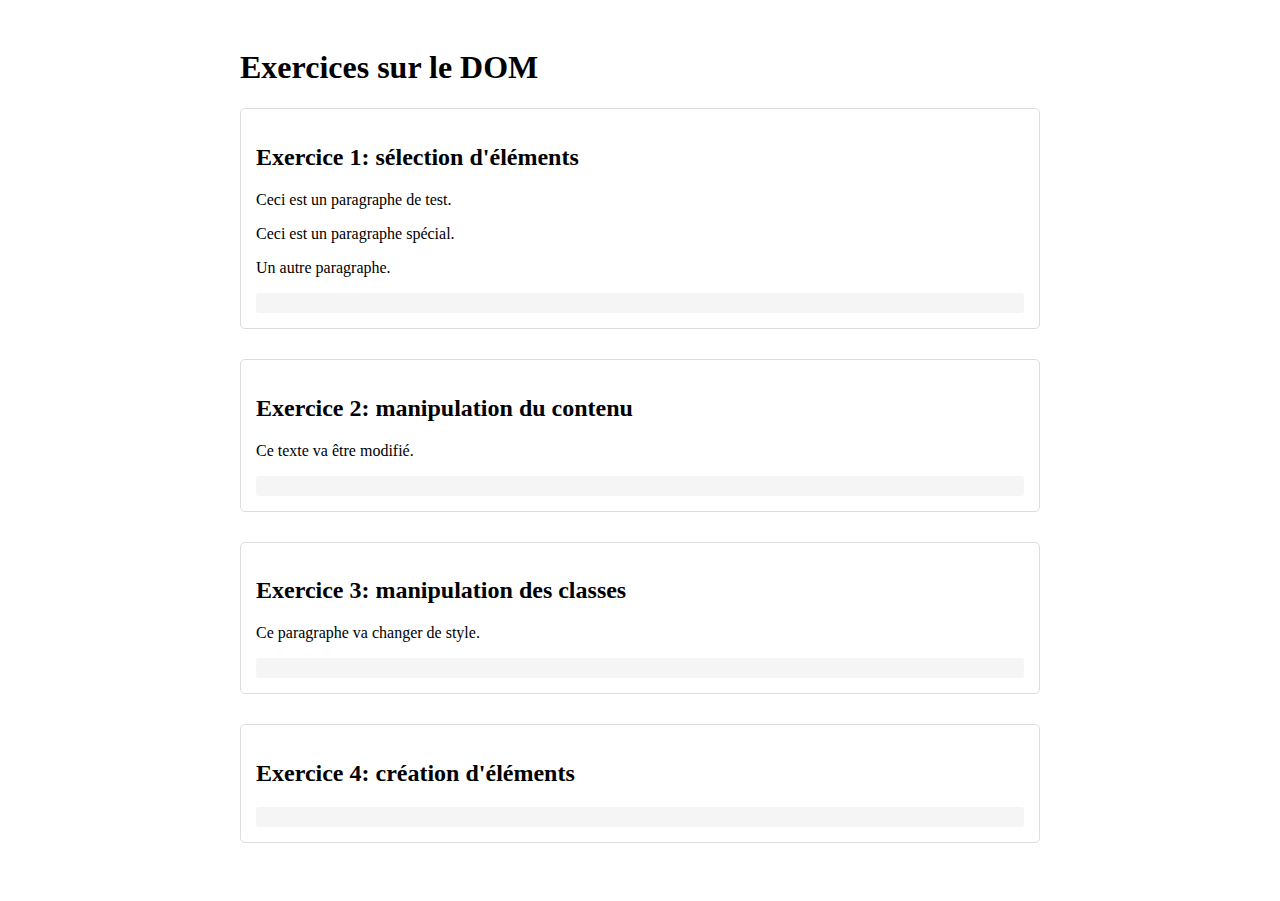
<file: exercises/07-dom/index.html>
<!DOCTYPE html>
<html lang="fr">
<head>
    <meta charset="UTF-8">
    <meta name="viewport" content="width=device-width, initial-scale=1.0">
    <title>Exercices DOM</title>
    <style>
      .container {
        max-width: 800px;
        margin: 0 auto;
        padding: 20px;
      }
      .exercise {
        margin-bottom: 30px;
        padding: 15px;
        border: 1px solid #ddd;
        border-radius: 5px;
      }
      .result {
        margin-top: 10px;
        padding: 10px;
        background-color: #f5f5f5;
        border-radius: 3px;
      }
      .highlight {
        background-color: yellow;
      }
    </style>
</head>
<body>
  <div class="container">
    <h1>Exercices sur le DOM</h1>
    
    <!-- Exercice 1 -->
    <div class="exercise" id="ex1">
      <h2>Exercice 1: sélection d'éléments</h2>
      <div class="content">
        <p>Ceci est un paragraphe de test.</p>
        <p class="special">Ceci est un paragraphe spécial.</p>
        <p>Un autre paragraphe.</p>
      </div>
      <div class="result"></div>
    </div>

    <!-- Exercice 2 -->
    <div class="exercise" id="ex2">
      <h2>Exercice 2: manipulation du contenu</h2>
      <div class="content">
        <p id="change-me">Ce texte va être modifié.</p>
      </div>
      <div class="result"></div>
    </div>

    <!-- Exercice 3 -->
    <div class="exercise" id="ex3">
      <h2>Exercice 3: manipulation des classes</h2>
      <div class="content">
        <p class="toggle-me">Ce paragraphe va changer de style.</p>
      </div>
      <div class="result"></div>
    </div>

    <!-- Exercice 4 -->
    <div class="exercise" id="ex4">
      <h2>Exercice 4: création d'éléments</h2>
      <div class="content">
        <div id="list-container"></div>
      </div>
      <div class="result"></div>
    </div>
  </div>

  <!-- <script src="script.js"></script> -->
</body>
</html>
</file>
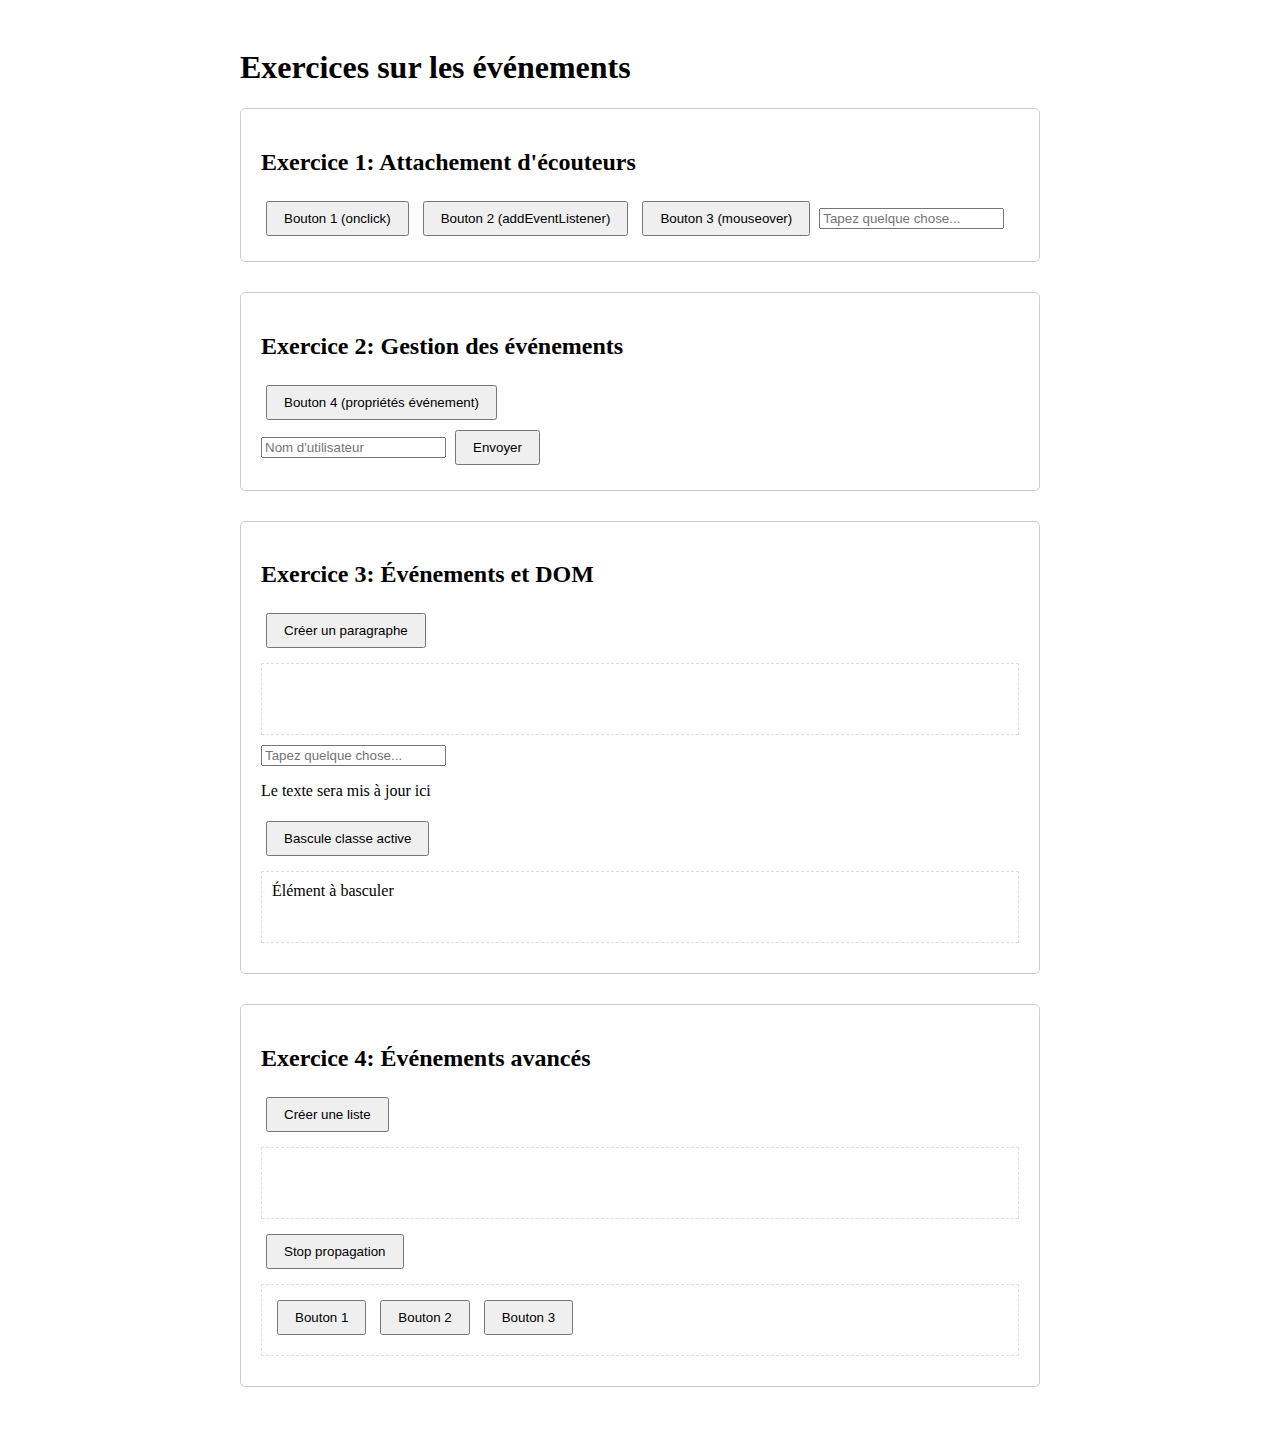
<file: exercises/08-events/index.html>
<!DOCTYPE html>
<html lang="fr">
<head>
    <meta charset="UTF-8">
    <meta name="viewport" content="width=device-width, initial-scale=1.0">
    <title>Exercices sur les événements</title>
    <style>
      .container {
        max-width: 800px;
        margin: 0 auto;
        padding: 20px;
      }
      .exercise {
        margin-bottom: 30px;
        padding: 20px;
        border: 1px solid #ccc;
        border-radius: 5px;
      }
      .content {
        margin: 10px 0;
        padding: 10px;
        border: 1px dashed #ddd;
        min-height: 50px;
      }
      button {
        margin: 5px;
        padding: 8px 16px;
      }
      .active {
        background-color: #ffeb3b;
      }
    </style>
</head>
<body>
    <div class="container">
      <h1>Exercices sur les événements</h1>

      <!-- Exercice 1 -->
      <div class="exercise" id="ex1">
        <h2>Exercice 1: Attachement d'écouteurs</h2>
        <button id="btn1">Bouton 1 (onclick)</button>
        <button id="btn2">Bouton 2 (addEventListener)</button>
        <button id="btn3">Bouton 3 (mouseover)</button>
        <input type="text" id="input1" placeholder="Tapez quelque chose...">
      </div>

      <!-- Exercice 2 -->
      <div class="exercise" id="ex2">
        <h2>Exercice 2: Gestion des événements</h2>
        <button id="btn4">Bouton 4 (propriétés événement)</button>
        <form id="form1">
          <input type="text" name="username" placeholder="Nom d'utilisateur">
          <button type="submit">Envoyer</button>
        </form>
      </div>

      <!-- Exercice 3 -->
      <div class="exercise" id="ex3">
        <h2>Exercice 3: Événements et DOM</h2>
        <button id="btn5">Créer un paragraphe</button>
        <div id="content1" class="content"></div>
        <input type="text" id="input3" placeholder="Tapez quelque chose...">
        <p id="output1">Le texte sera mis à jour ici</p>
        <button id="btn6">Bascule classe active</button>
        <div id="toggle1" class="content">Élément à basculer</div>
      </div>

      <!-- Exercice 4 -->
      <div class="exercise" id="ex4">
        <h2>Exercice 4: Événements avancés</h2>
        <button id="btn7">Créer une liste</button>
        <div id="content2" class="content"></div>
        <button id="btn8">Stop propagation</button>
        <div id="container1" class="content">
          <button class="nested-btn">Bouton 1</button>
          <button class="nested-btn">Bouton 2</button>
          <button class="nested-btn">Bouton 3</button>
        </div>
      </div>
    </div>

    <!-- <script src="script.js"></script> -->
</body>
</html>
</file>
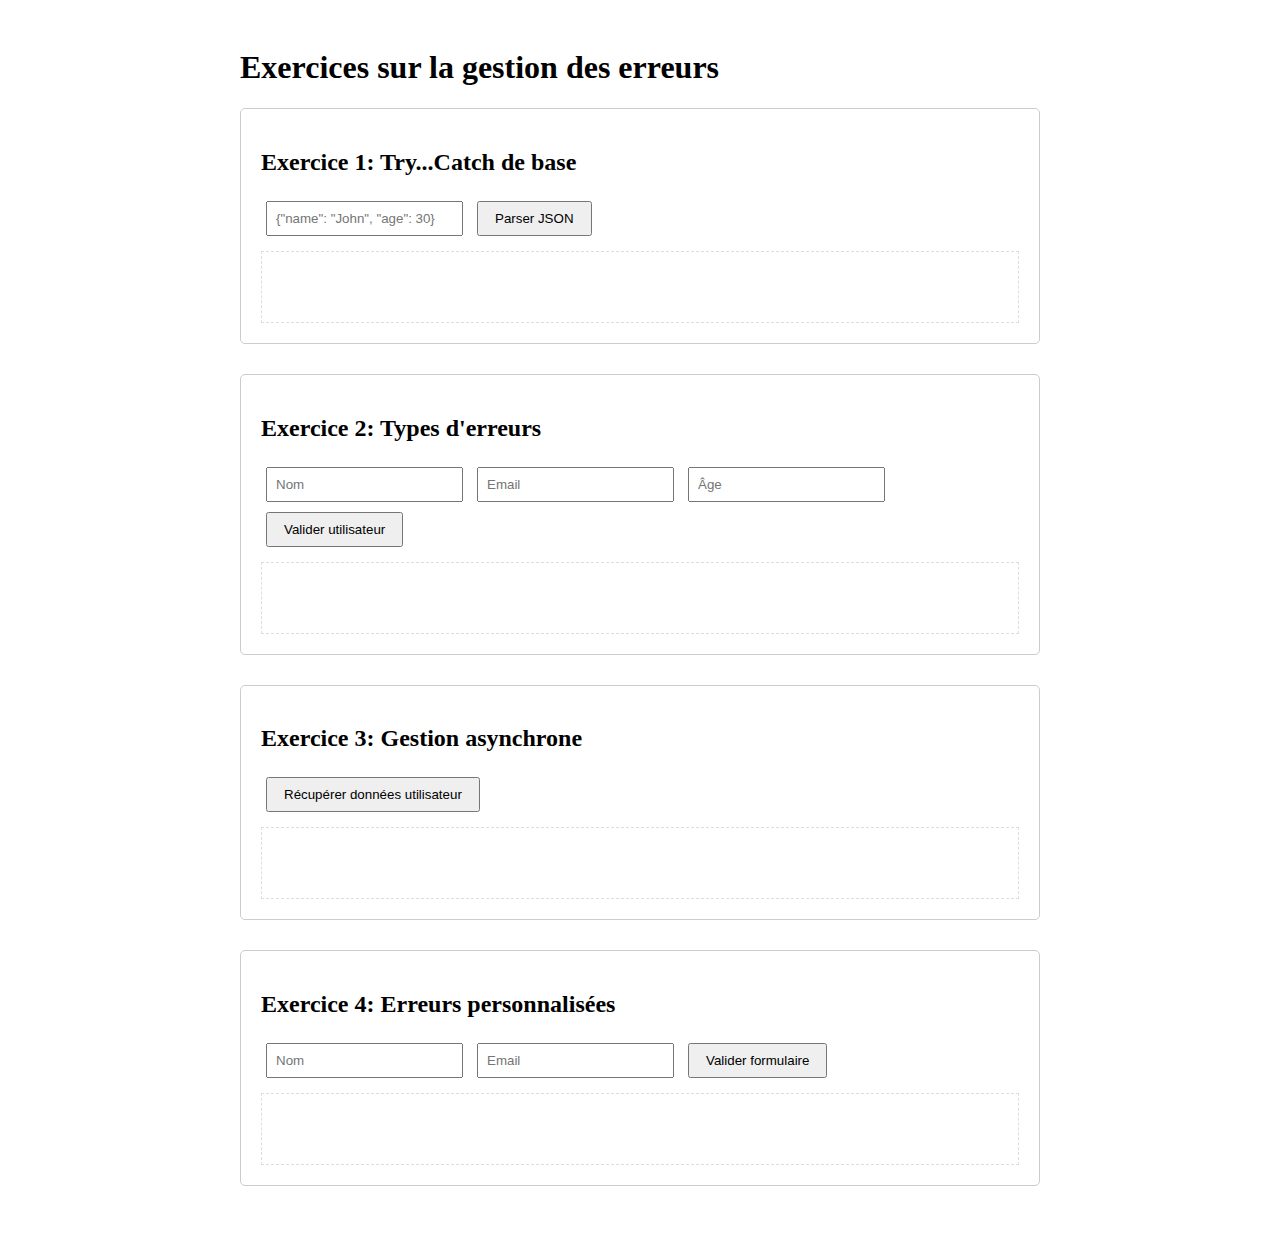
<file: exercises/09-errors/index.html>
<!DOCTYPE html>
<html lang="fr">
<head>
    <meta charset="UTF-8">
    <meta name="viewport" content="width=device-width, initial-scale=1.0">
    <title>Exercices sur la gestion des erreurs</title>
    <style>
        .container {
            max-width: 800px;
            margin: 0 auto;
            padding: 20px;
        }
        .exercise {
            margin-bottom: 30px;
            padding: 20px;
            border: 1px solid #ccc;
            border-radius: 5px;
        }
        .result {
            margin-top: 10px;
            padding: 10px;
            border: 1px dashed #ddd;
            min-height: 50px;
        }
        .error {
            color: red;
            background-color: #ffebee;
            padding: 10px;
            margin: 10px 0;
            border-radius: 4px;
        }
        .success {
            color: green;
            background-color: #e8f5e9;
            padding: 10px;
            margin: 10px 0;
            border-radius: 4px;
        }
        button {
            margin: 5px;
            padding: 8px 16px;
        }
        input {
            margin: 5px;
            padding: 8px;
        }
    </style>
</head>
<body>
  <div class="container">
    <h1>Exercices sur la gestion des erreurs</h1>

    <!-- Exercice 1 -->
    <div class="exercise" id="ex1">
      <h2>Exercice 1: Try...Catch de base</h2>
      <input type="text" id="jsonInput" placeholder='{"name": "John", "age": 30}'>
      <button id="parseBtn">Parser JSON</button>
      <div id="result1" class="result"></div>
    </div>

    <!-- Exercice 2 -->
    <div class="exercise" id="ex2">
      <h2>Exercice 2: Types d'erreurs</h2>
      <input type="text" id="userName" placeholder="Nom">
      <input type="email" id="userEmail" placeholder="Email">
      <input type="number" id="userAge" placeholder="Âge">
      <button id="validateBtn">Valider utilisateur</button>
      <div id="result2" class="result"></div>
    </div>

    <!-- Exercice 3 -->
    <div class="exercise" id="ex3">
      <h2>Exercice 3: Gestion asynchrone</h2>
      <button id="fetchBtn">Récupérer données utilisateur</button>
      <div id="result3" class="result"></div>
    </div>

    <!-- Exercice 4 -->
    <div class="exercise" id="ex4">
      <h2>Exercice 4: Erreurs personnalisées</h2>
      <input type="text" id="formName" placeholder="Nom">
      <input type="email" id="formEmail" placeholder="Email">
      <button id="validateFormBtn">Valider formulaire</button>
      <div id="result4" class="result"></div>
    </div>
  </div>

  <!-- <script src="script.js"></script>-->
</body>
</html>
</file>
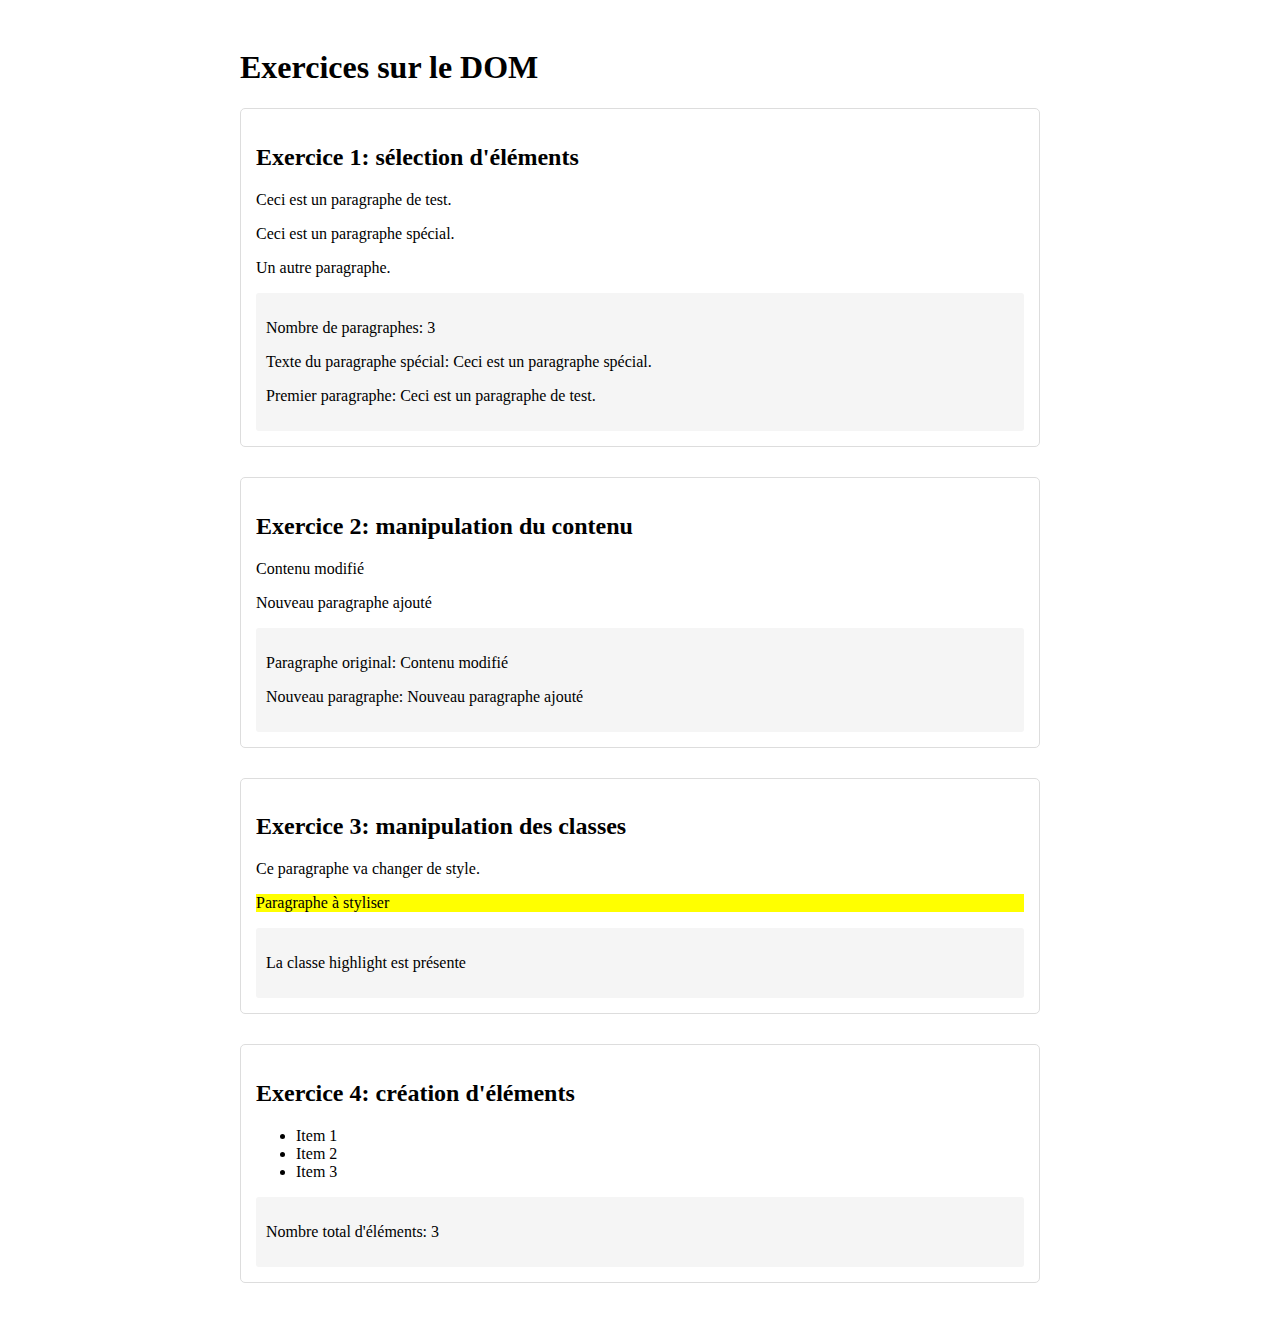
<file: solutions/07-dom/index.html>
<!DOCTYPE html>
<html lang="fr">
<head>
    <meta charset="UTF-8">
    <meta name="viewport" content="width=device-width, initial-scale=1.0">
    <title>Exercices DOM</title>
    <style>
      .container {
        max-width: 800px;
        margin: 0 auto;
        padding: 20px;
      }
      .exercise {
        margin-bottom: 30px;
        padding: 15px;
        border: 1px solid #ddd;
        border-radius: 5px;
      }
      .result {
        margin-top: 10px;
        padding: 10px;
        background-color: #f5f5f5;
        border-radius: 3px;
      }
      .highlight {
        background-color: yellow;
      }
    </style>
</head>
<body>
  <div class="container">
    <h1>Exercices sur le DOM</h1>
    
    <!-- Exercice 1 -->
    <div class="exercise" id="ex1">
      <h2>Exercice 1: sélection d'éléments</h2>
      <div class="content">
        <p>Ceci est un paragraphe de test.</p>
        <p class="special">Ceci est un paragraphe spécial.</p>
        <p>Un autre paragraphe.</p>
      </div>
      <div class="result"></div>
    </div>

    <!-- Exercice 2 -->
    <div class="exercise" id="ex2">
      <h2>Exercice 2: manipulation du contenu</h2>
      <div class="content">
        <p id="change-me">Ce texte va être modifié.</p>
      </div>
      <div class="result"></div>
    </div>

    <!-- Exercice 3 -->
    <div class="exercise" id="ex3">
      <h2>Exercice 3: manipulation des classes</h2>
      <div class="content">
        <p class="toggle-me">Ce paragraphe va changer de style.</p>
      </div>
      <div class="result"></div>
    </div>

    <!-- Exercice 4 -->
    <div class="exercise" id="ex4">
      <h2>Exercice 4: création d'éléments</h2>
      <div class="content">
        <div id="list-container"></div>
      </div>
      <div class="result"></div>
    </div>
  </div>

  <script src="script.js"></script>
</body>
</html>
</file>
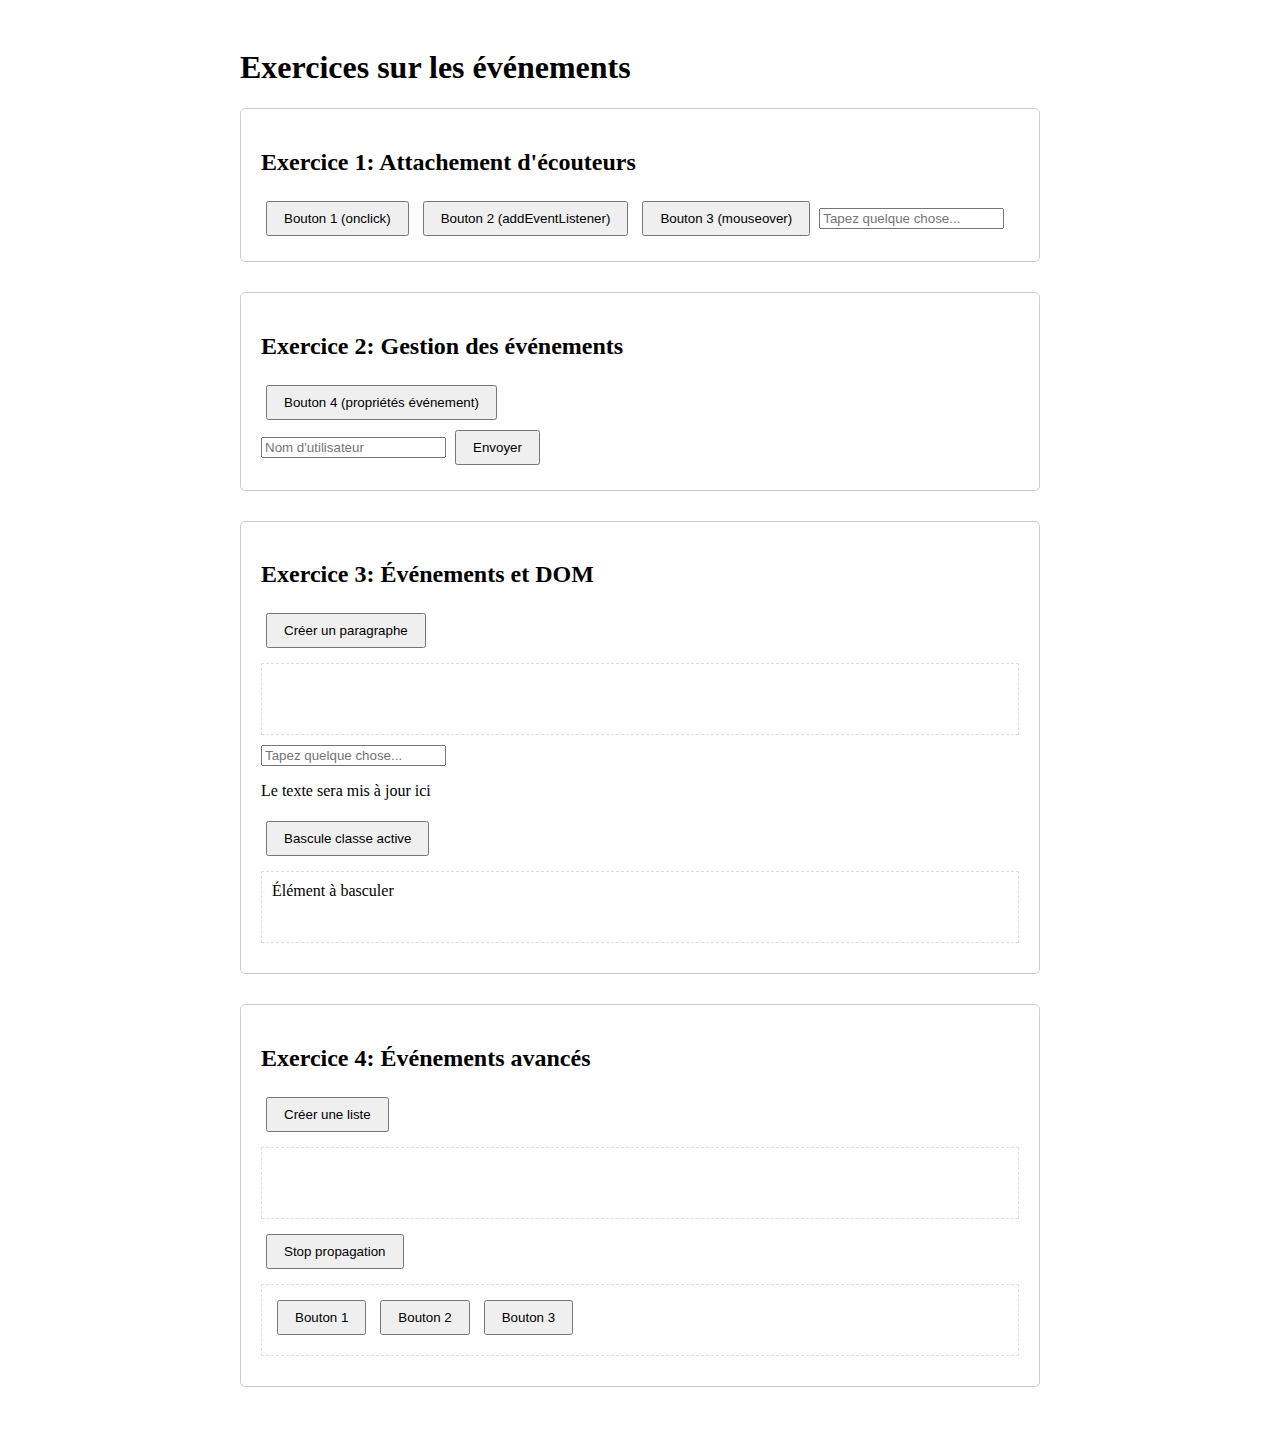
<file: solutions/08-events/index.html>
<!DOCTYPE html>
<html lang="fr">
<head>
    <meta charset="UTF-8">
    <meta name="viewport" content="width=device-width, initial-scale=1.0">
    <title>Exercices sur les événements</title>
    <style>
      .container {
        max-width: 800px;
        margin: 0 auto;
        padding: 20px;
      }
      .exercise {
        margin-bottom: 30px;
        padding: 20px;
        border: 1px solid #ccc;
        border-radius: 5px;
      }
      .content {
        margin: 10px 0;
        padding: 10px;
        border: 1px dashed #ddd;
        min-height: 50px;
      }
      button {
        margin: 5px;
        padding: 8px 16px;
      }
      .active {
        background-color: #ffeb3b;
      }
    </style>
</head>
<body>
    <div class="container">
      <h1>Exercices sur les événements</h1>

      <!-- Exercice 1 -->
      <div class="exercise" id="ex1">
        <h2>Exercice 1: Attachement d'écouteurs</h2>
        <button id="btn1">Bouton 1 (onclick)</button>
        <button id="btn2">Bouton 2 (addEventListener)</button>
        <button id="btn3">Bouton 3 (mouseover)</button>
        <input type="text" id="input1" placeholder="Tapez quelque chose...">
      </div>

      <!-- Exercice 2 -->
      <div class="exercise" id="ex2">
        <h2>Exercice 2: Gestion des événements</h2>
        <button id="btn4">Bouton 4 (propriétés événement)</button>
        <form id="form1">
          <input type="text" name="username" placeholder="Nom d'utilisateur">
          <button type="submit">Envoyer</button>
        </form>
      </div>

      <!-- Exercice 3 -->
      <div class="exercise" id="ex3">
        <h2>Exercice 3: Événements et DOM</h2>
        <button id="btn5">Créer un paragraphe</button>
        <div id="content1" class="content"></div>
        <input type="text" id="input3" placeholder="Tapez quelque chose...">
        <p id="output1">Le texte sera mis à jour ici</p>
        <button id="btn6">Bascule classe active</button>
        <div id="toggle1" class="content">Élément à basculer</div>
      </div>

      <!-- Exercice 4 -->
      <div class="exercise" id="ex4">
        <h2>Exercice 4: Événements avancés</h2>
        <button id="btn7">Créer une liste</button>
        <div id="content2" class="content"></div>
        <button id="btn8">Stop propagation</button>
        <div id="container1" class="content">
          <button class="nested-btn">Bouton 1</button>
          <button class="nested-btn">Bouton 2</button>
          <button class="nested-btn">Bouton 3</button>
        </div>
      </div>
    </div>

    <script src="script.js"></script>
</body>
</html>
</file>
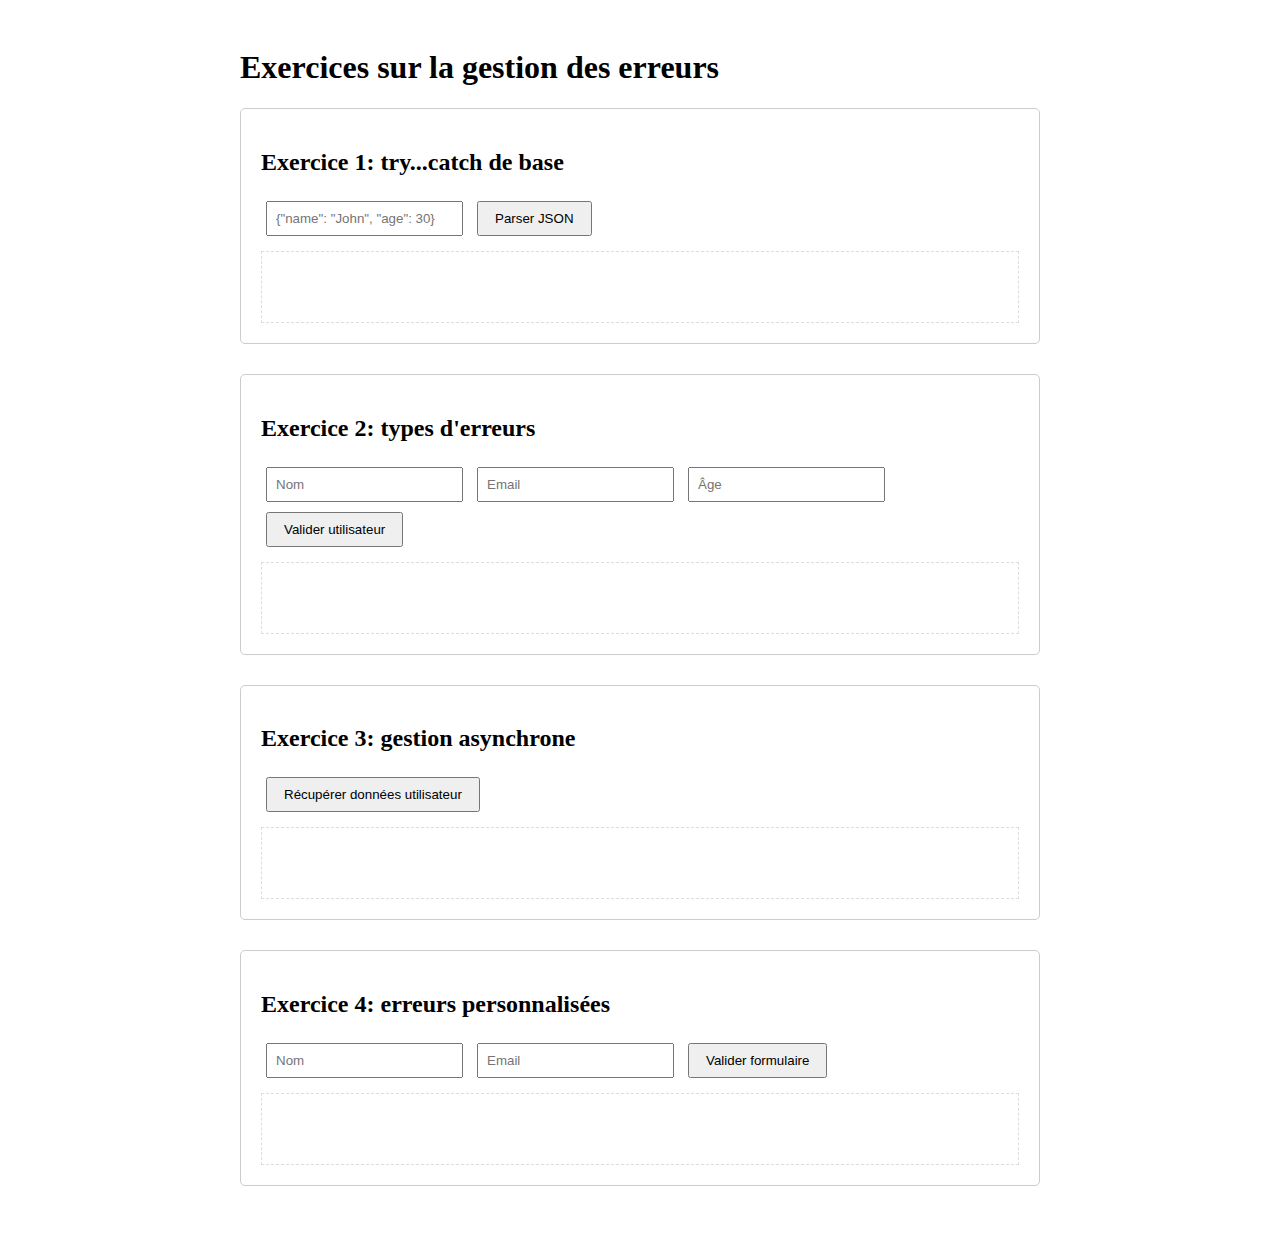
<file: solutions/09-errors/index.html>
<!DOCTYPE html>
<html lang="fr">
<head>
    <meta charset="UTF-8">
    <meta name="viewport" content="width=device-width, initial-scale=1.0">
    <title>Exercices sur la gestion des erreurs</title>
    <style>
      .container {
        max-width: 800px;
        margin: 0 auto;
        padding: 20px;
      }
      .exercise {
        margin-bottom: 30px;
        padding: 20px;
        border: 1px solid #ccc;
        border-radius: 5px;
      }
      .result {
        margin-top: 10px;
        padding: 10px;
        border: 1px dashed #ddd;
        min-height: 50px;
      }
      .error {
        color: red;
        background-color: #ffebee;
        padding: 10px;
        margin: 10px 0;
        border-radius: 4px;
      }
      .success {
        color: green;
        background-color: #e8f5e9;
        padding: 10px;
        margin: 10px 0;
        border-radius: 4px;
      }
      button {
        margin: 5px;
        padding: 8px 16px;
      }
      input {
        margin: 5px;
        padding: 8px;
      }
    </style>
</head>
<body>
  <div class="container">
    <h1>Exercices sur la gestion des erreurs</h1>

    <!-- Exercice 1 -->
    <div class="exercise" id="ex1">
      <h2>Exercice 1: try...catch de base</h2>
      <input type="text" id="jsonInput" placeholder='{"name": "John", "age": 30}'>
      <button id="parseBtn">Parser JSON</button>
      <div id="result1" class="result"></div>
    </div>

    <!-- Exercice 2 -->
    <div class="exercise" id="ex2">
      <h2>Exercice 2: types d'erreurs</h2>
      <input type="text" id="userName" placeholder="Nom">
      <input type="email" id="userEmail" placeholder="Email">
      <input type="number" id="userAge" placeholder="Âge">
      <button id="validateBtn">Valider utilisateur</button>
      <div id="result2" class="result"></div>
    </div>

    <!-- Exercice 3 -->
    <div class="exercise" id="ex3">
      <h2>Exercice 3: gestion asynchrone</h2>
      <button id="fetchBtn">Récupérer données utilisateur</button>
      <div id="result3" class="result"></div>
    </div>

    <!-- Exercice 4 -->
    <div class="exercise" id="ex4">
      <h2>Exercice 4: erreurs personnalisées</h2>
      <input type="text" id="formName" placeholder="Nom">
      <input type="email" id="formEmail" placeholder="Email">
      <button id="validateFormBtn">Valider formulaire</button>
      <div id="result4" class="result"></div>
    </div>
  </div>

  <script src="script.js"></script>
</body>
</html>
</file>
